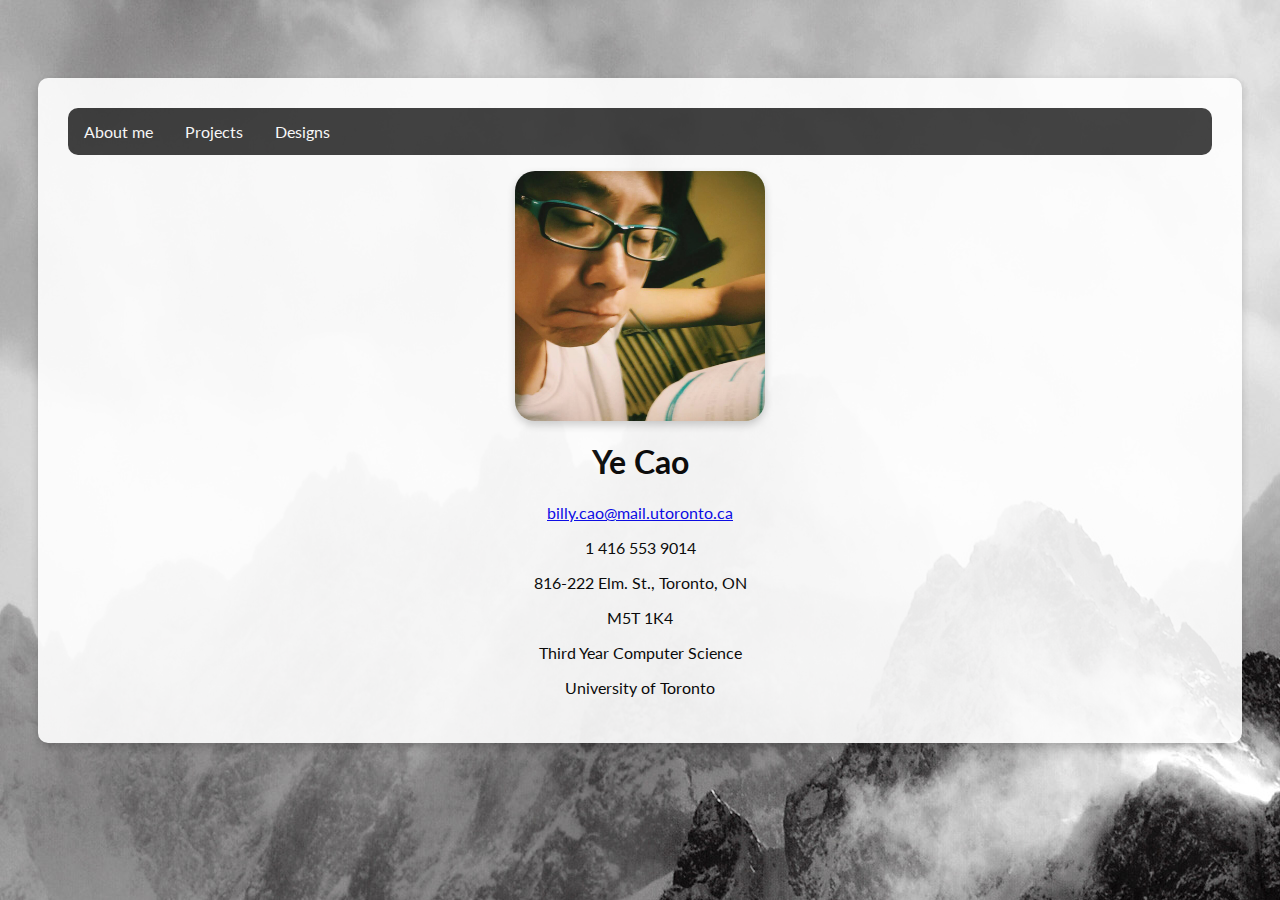
<file: index.html>
<html>
    <head>
        <meta http-equiv="content-type" content="text/html"; charset="utf-8">
        <meta name="Ye Cao" content="width=device-width, initial-scale=1.0">
        <link rel="stylesheet" href="./assets/css/theme.css" type="text/css">
        <link href="https://fonts.googleapis.com/css?family=Lato" rel="stylesheet">
        <title>Ye Cao</title>
    </head>

    <body>
        <div class="cardView">
            <ul>
                <li><a href="index.html">About me</a></li>
                <li><a href="projects.html">Projects</a></li>
                <li><a href="designs.html">Designs</a></li>
            </ul>

            <p class="picContainer">
                <img src="assets/pics/profile_photo.jpg" id="profile_photo">
            </p>

            <h1>Ye Cao</h1>
            <p class="picContainer">
                <a href="mailto:billy.cao@mail.utoronto.ca">
                billy.cao@mail.utoronto.ca
                </a>
            </p>
            <p class="picContainer">1 416 553 9014</p>
            <p class="picContainer">816-222 Elm. St., Toronto, ON</p>
            <p class="picContainer">M5T 1K4</p>

            <p class="picContainer">Third Year Computer Science</p>
            <p class="picContainer">University of Toronto</p>

        </div>
    </body>
</html>
</file>
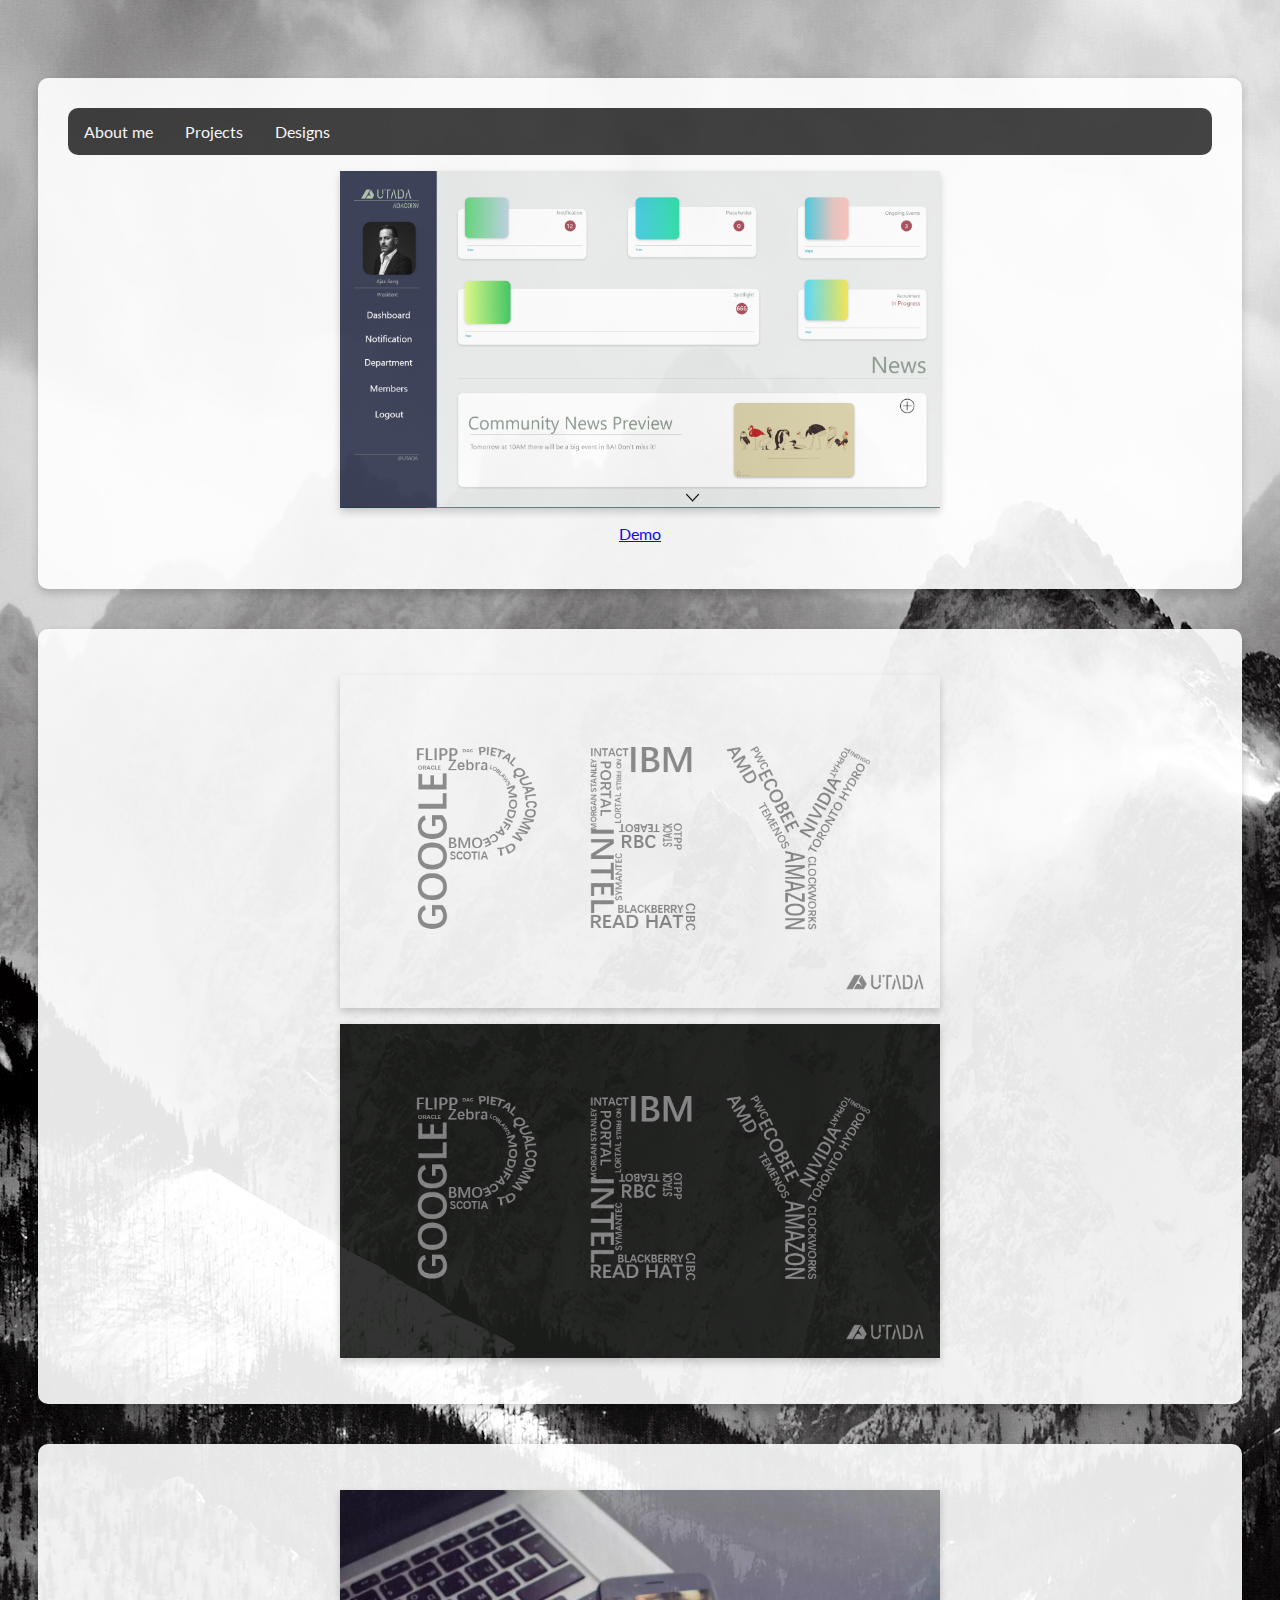
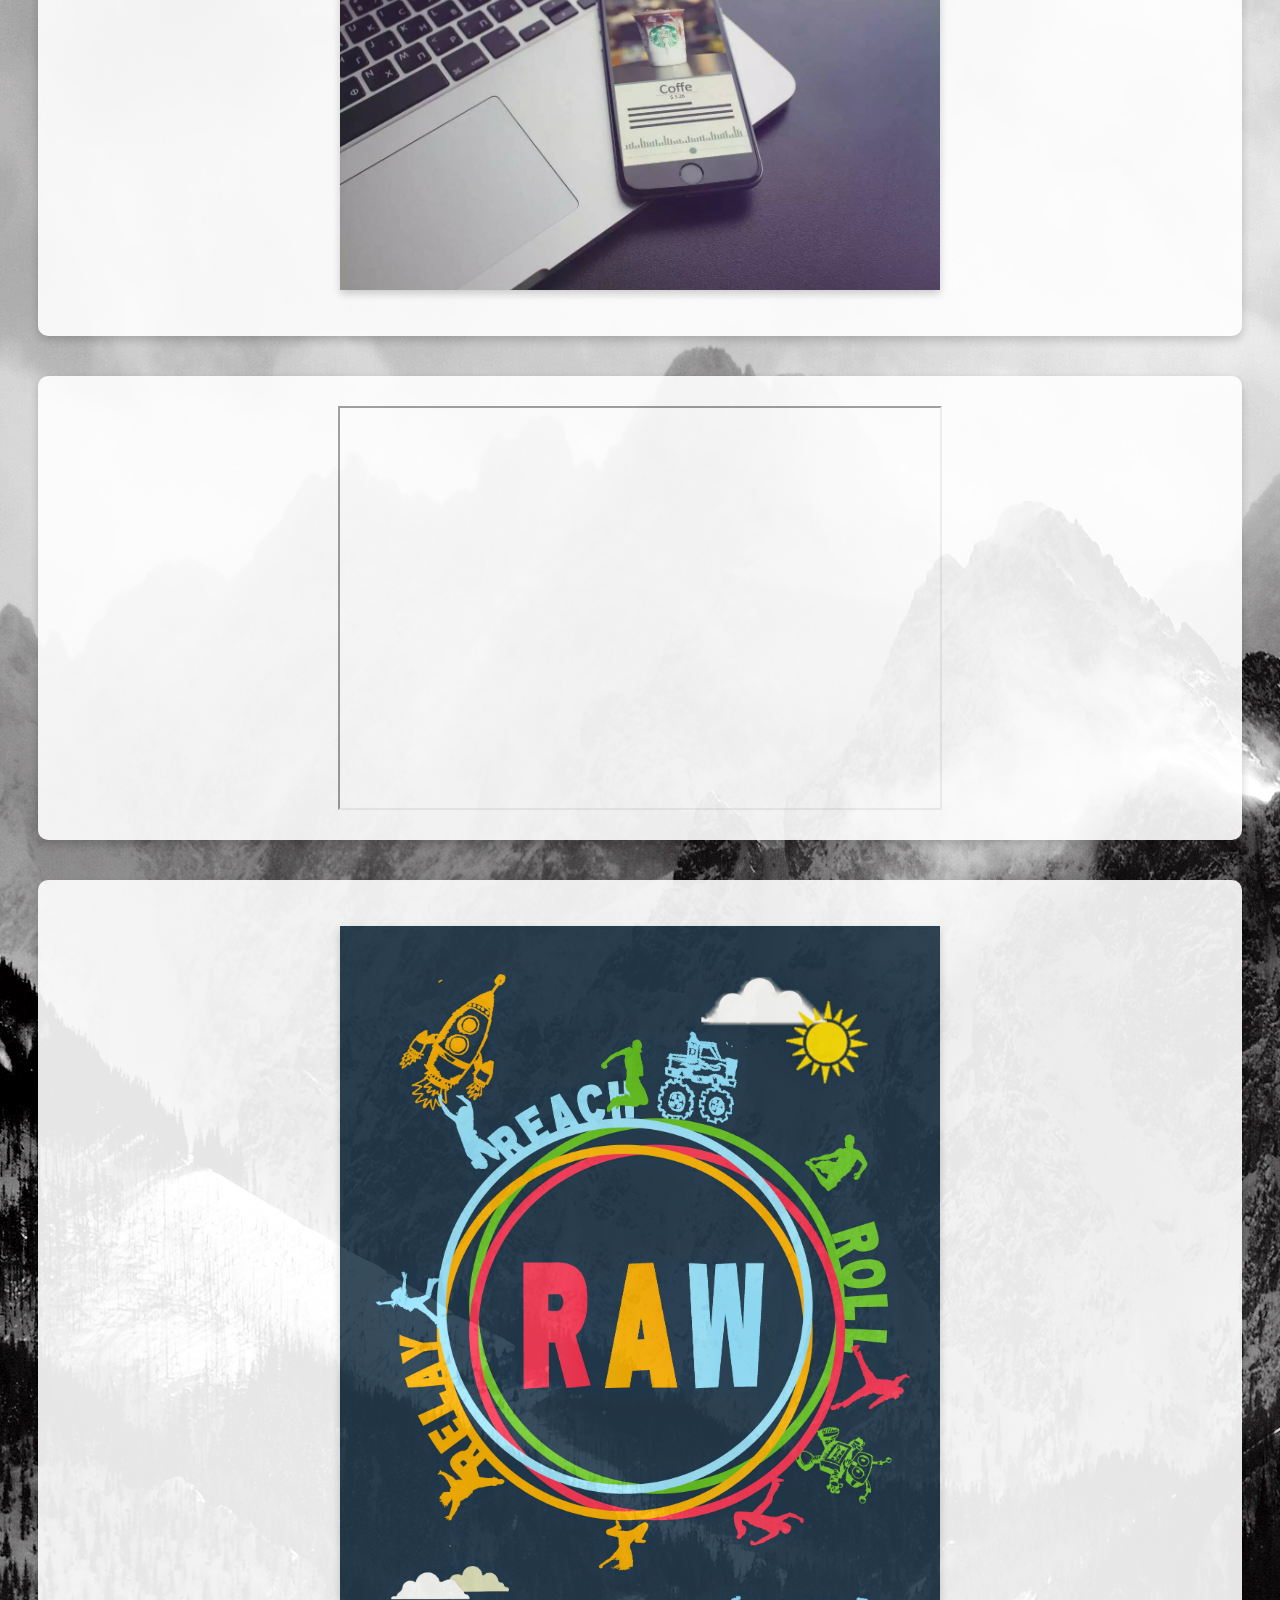
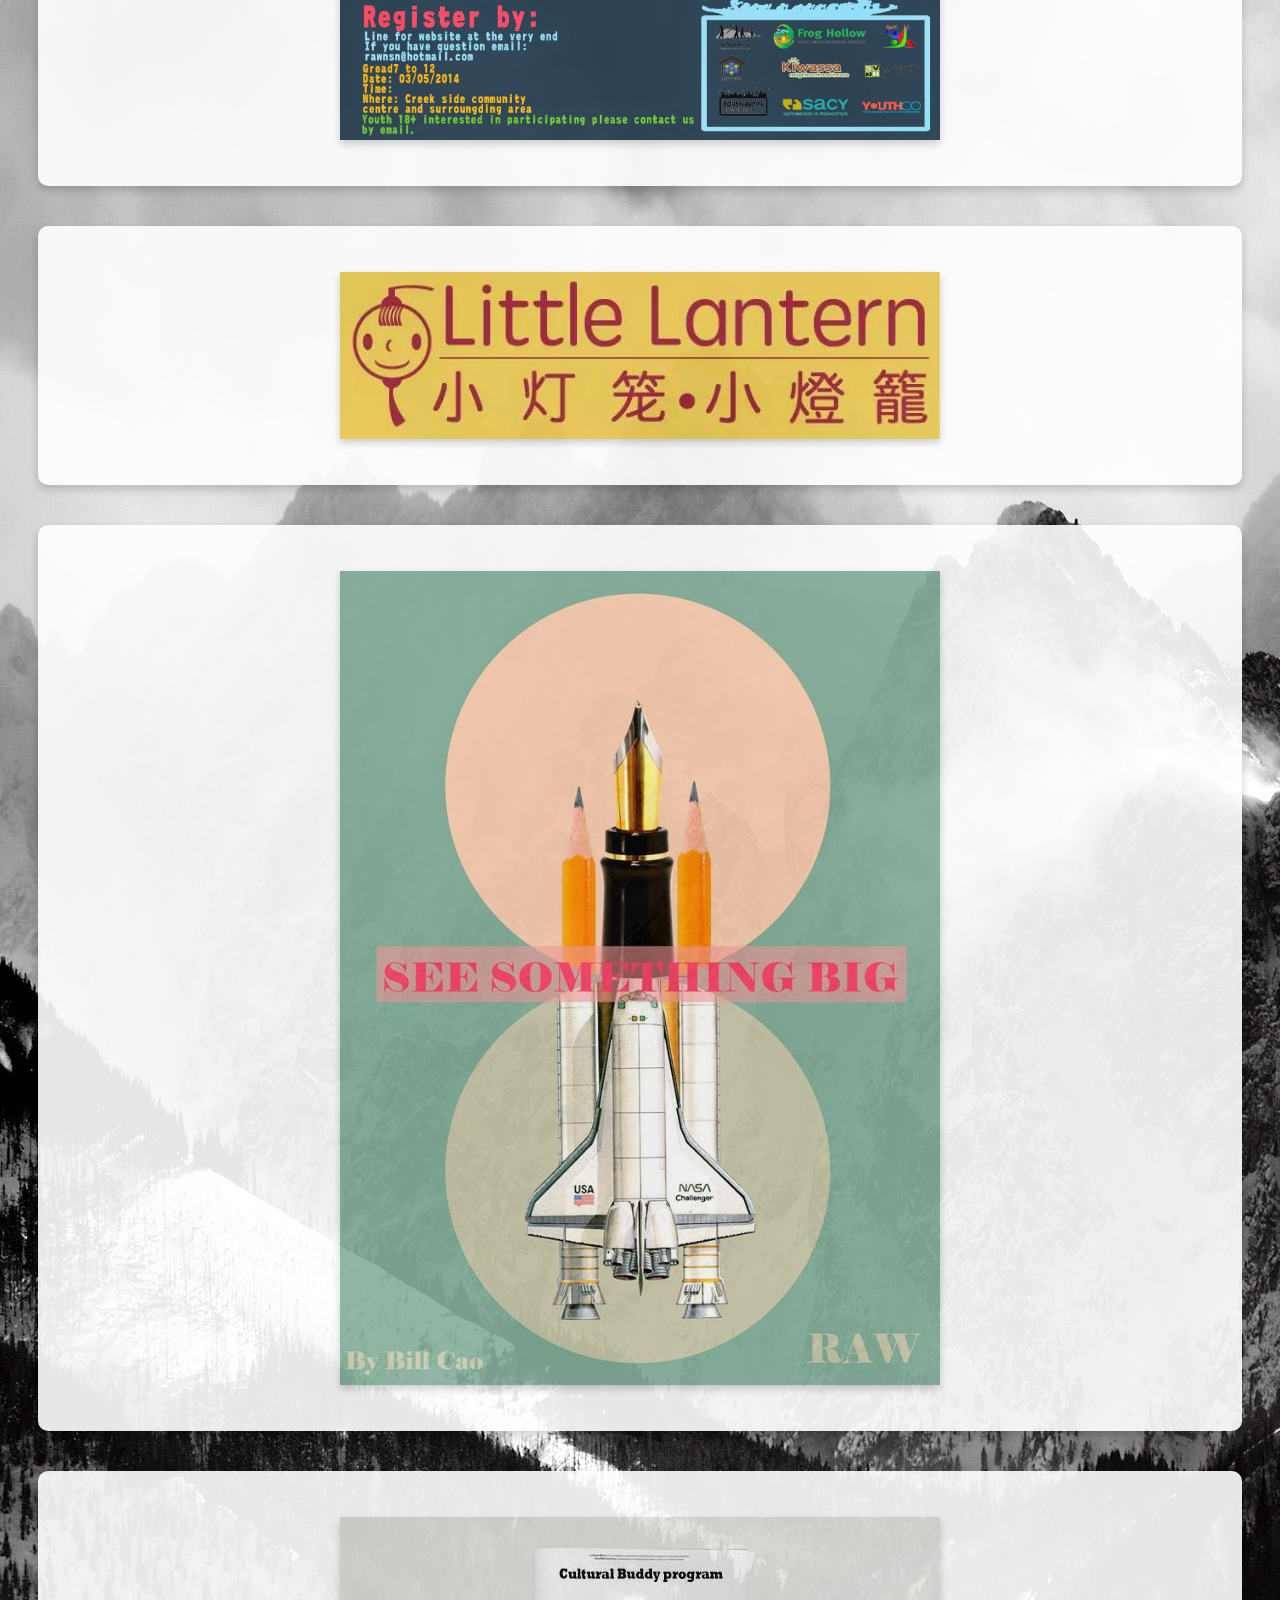
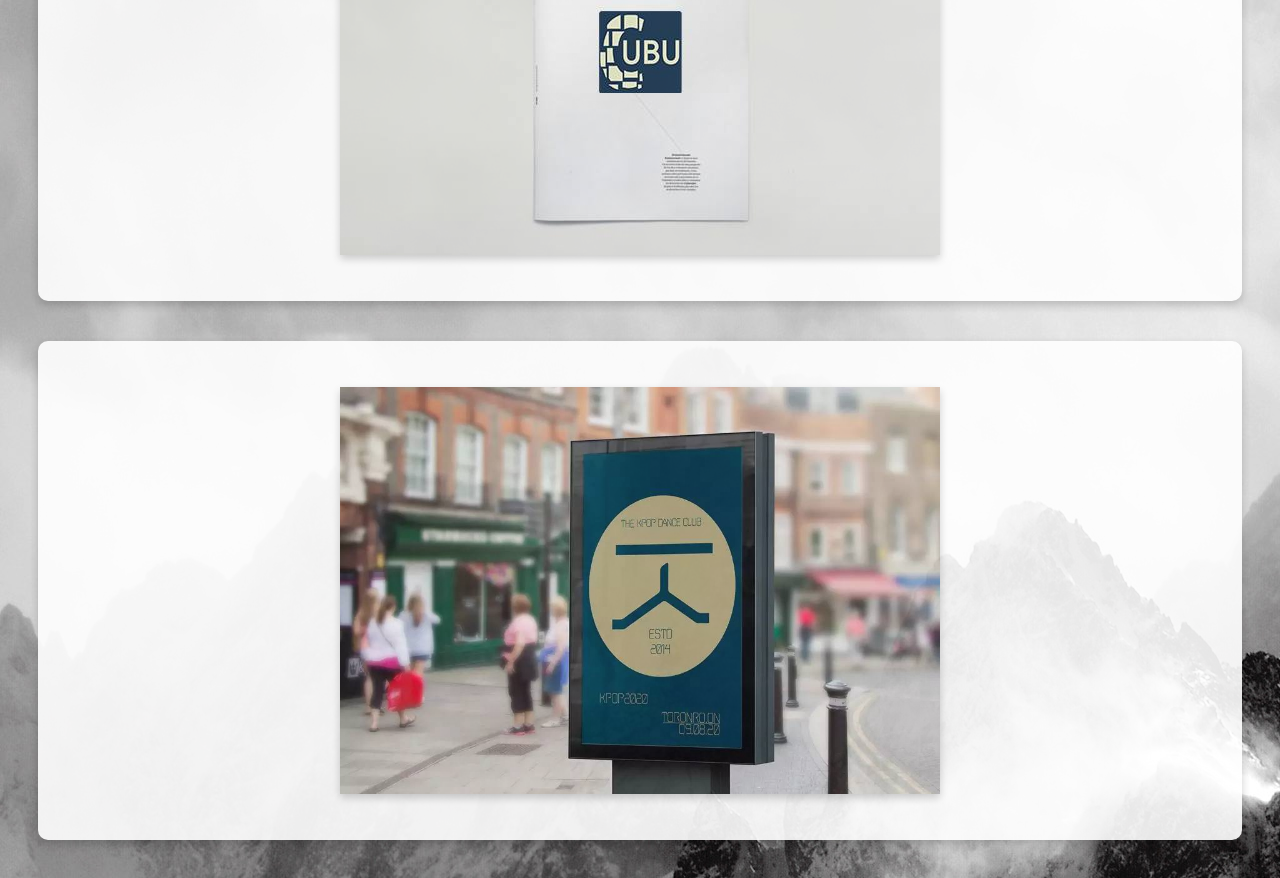
<file: designs.html>
<html>

<head>
    <meta http-equiv="content-type" content="text/html" ; charset="utf-8">
    <meta name="Ye Cao" content="width=device-width, initial-scale=1.0">
    <link rel="stylesheet" href="./assets/css/theme.css" type="text/css">
    <link href="https://fonts.googleapis.com/css?family=Lato" rel="stylesheet">
    <title>Ye Cao - Projects</title>
</head>

<body>

    <div class="cardView">

        <ul>
            <li><a href="index.html">About me</a></li>
            <li><a href="projects.html">Projects</a></li>
            <li><a href="designs.html">Designs</a></li>
        </ul>

        <p class="picContainer">
            <img src="./assets/pics/adacorn_design.PNG" class="demoPic" />
        </p>

        <p class="picContainer"><a href="https://xd.adobe.com/view/f3ebd94a-d7ed-4ad8-ba3f-9bf287de9af9">Demo</a></p>

    </div>

    <div class="cardView">

        <p class="picContainer">
            <img src="./assets/pics/PEY_WHITE.png" class="demoPic" />
        </p>

        <p class="picContainer">
            <img src="./assets/pics/PEY_BLACK.png" class="demoPic" />
        </p>

    </div>

    <div class="cardView">

        <p class="picContainer">
            <img src="./assets/pics/ga0.jpg" class="demoPic" />
        </p>

    </div>

    <div class="cardView">

        <iframe width="600" height="400" src="https://www.youtube.com/embed/5aZlnwSpGQo"></iframe>

    </div>

    <div class="cardView">

        <p class="picContainer">
            <img src="./assets/pics/ga1.jpg" class="demoPic" />
        </p>

    </div>

    <div class="cardView">

        <p class="picContainer">
            <img src="./assets/pics/ga2.jpg" class="demoPic" />
        </p>

    </div>

    <div class="cardView">

        <p class="picContainer">
            <img src="./assets/pics/ga3.jpg" class="demoPic" />
        </p>

    </div>

    <div class="cardView">

        <p class="picContainer">
            <img src="./assets/pics/ga4.jpg" class="demoPic" />
        </p>

    </div>

    <div class="cardView">

        <p class="picContainer">
            <img src="./assets/pics/ga5.jpg" class="demoPic" />
        </p>

    </div>

</body>

</html>
</file>
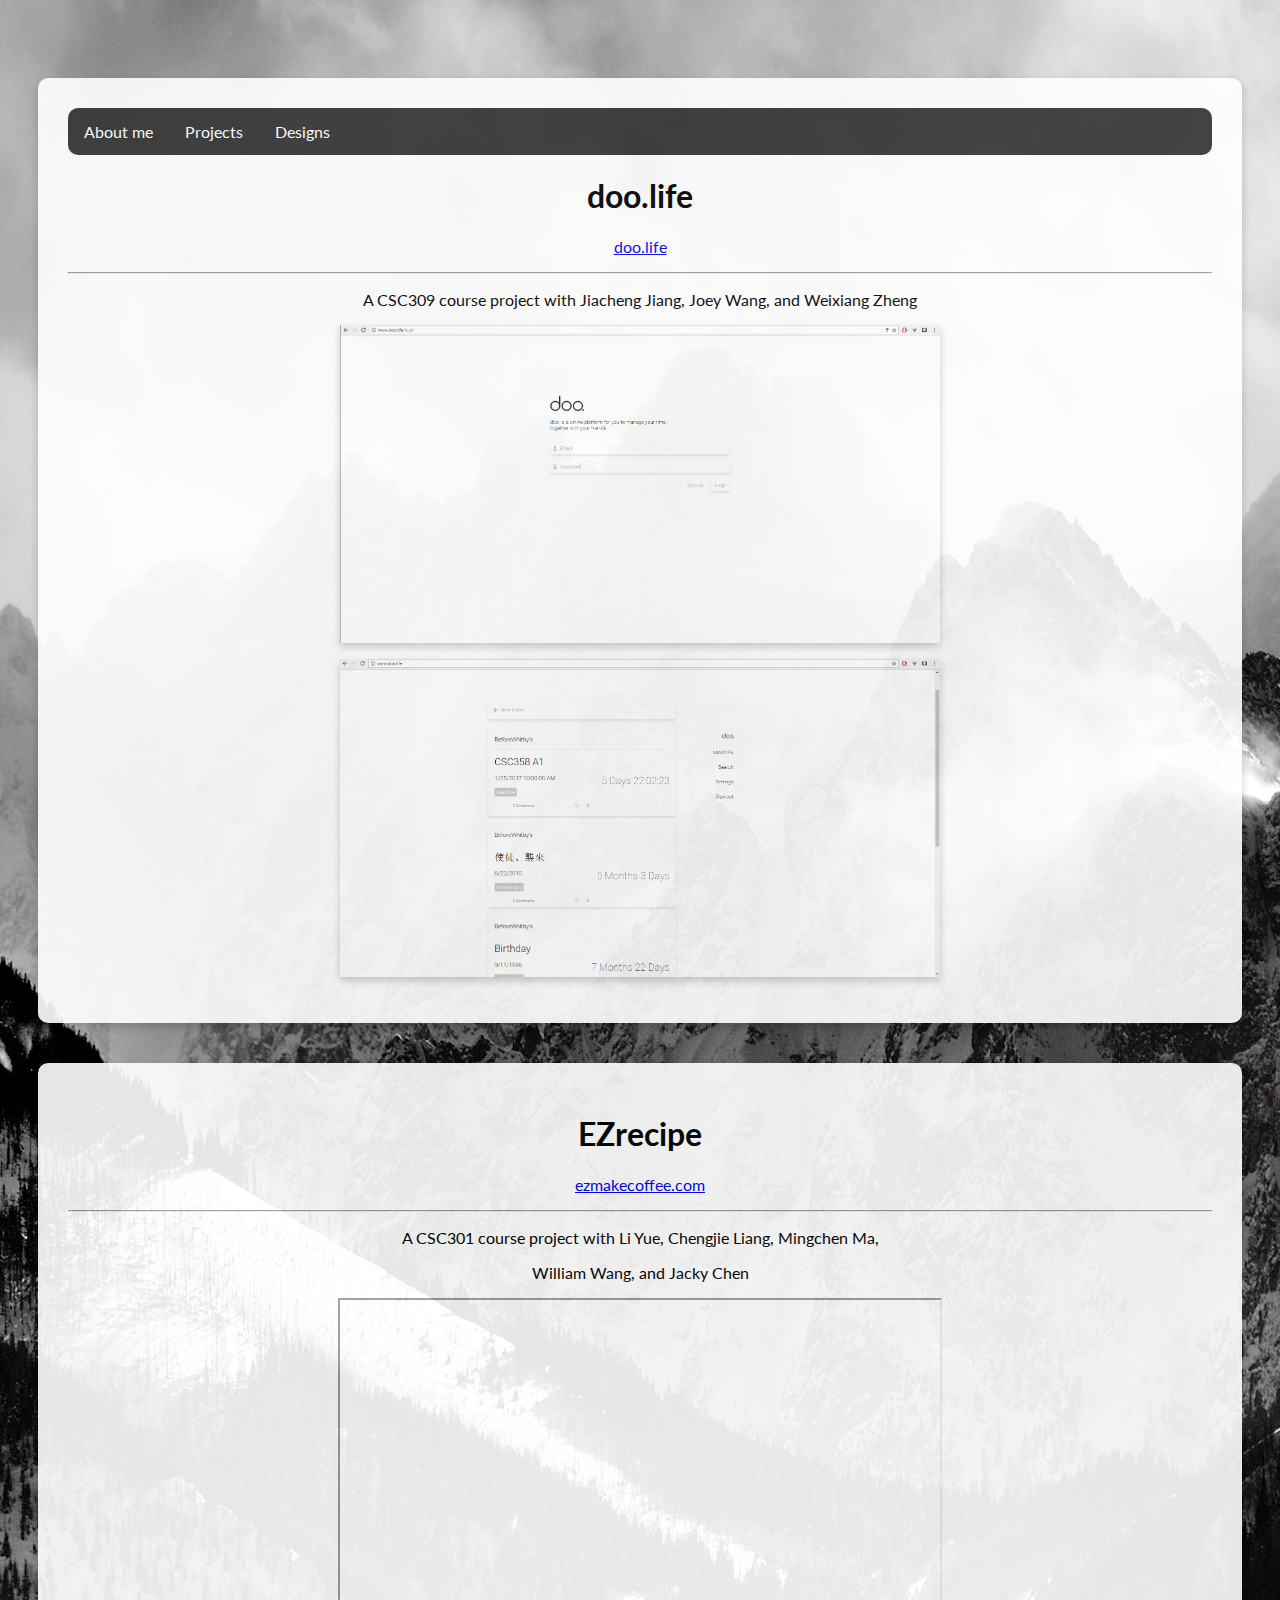
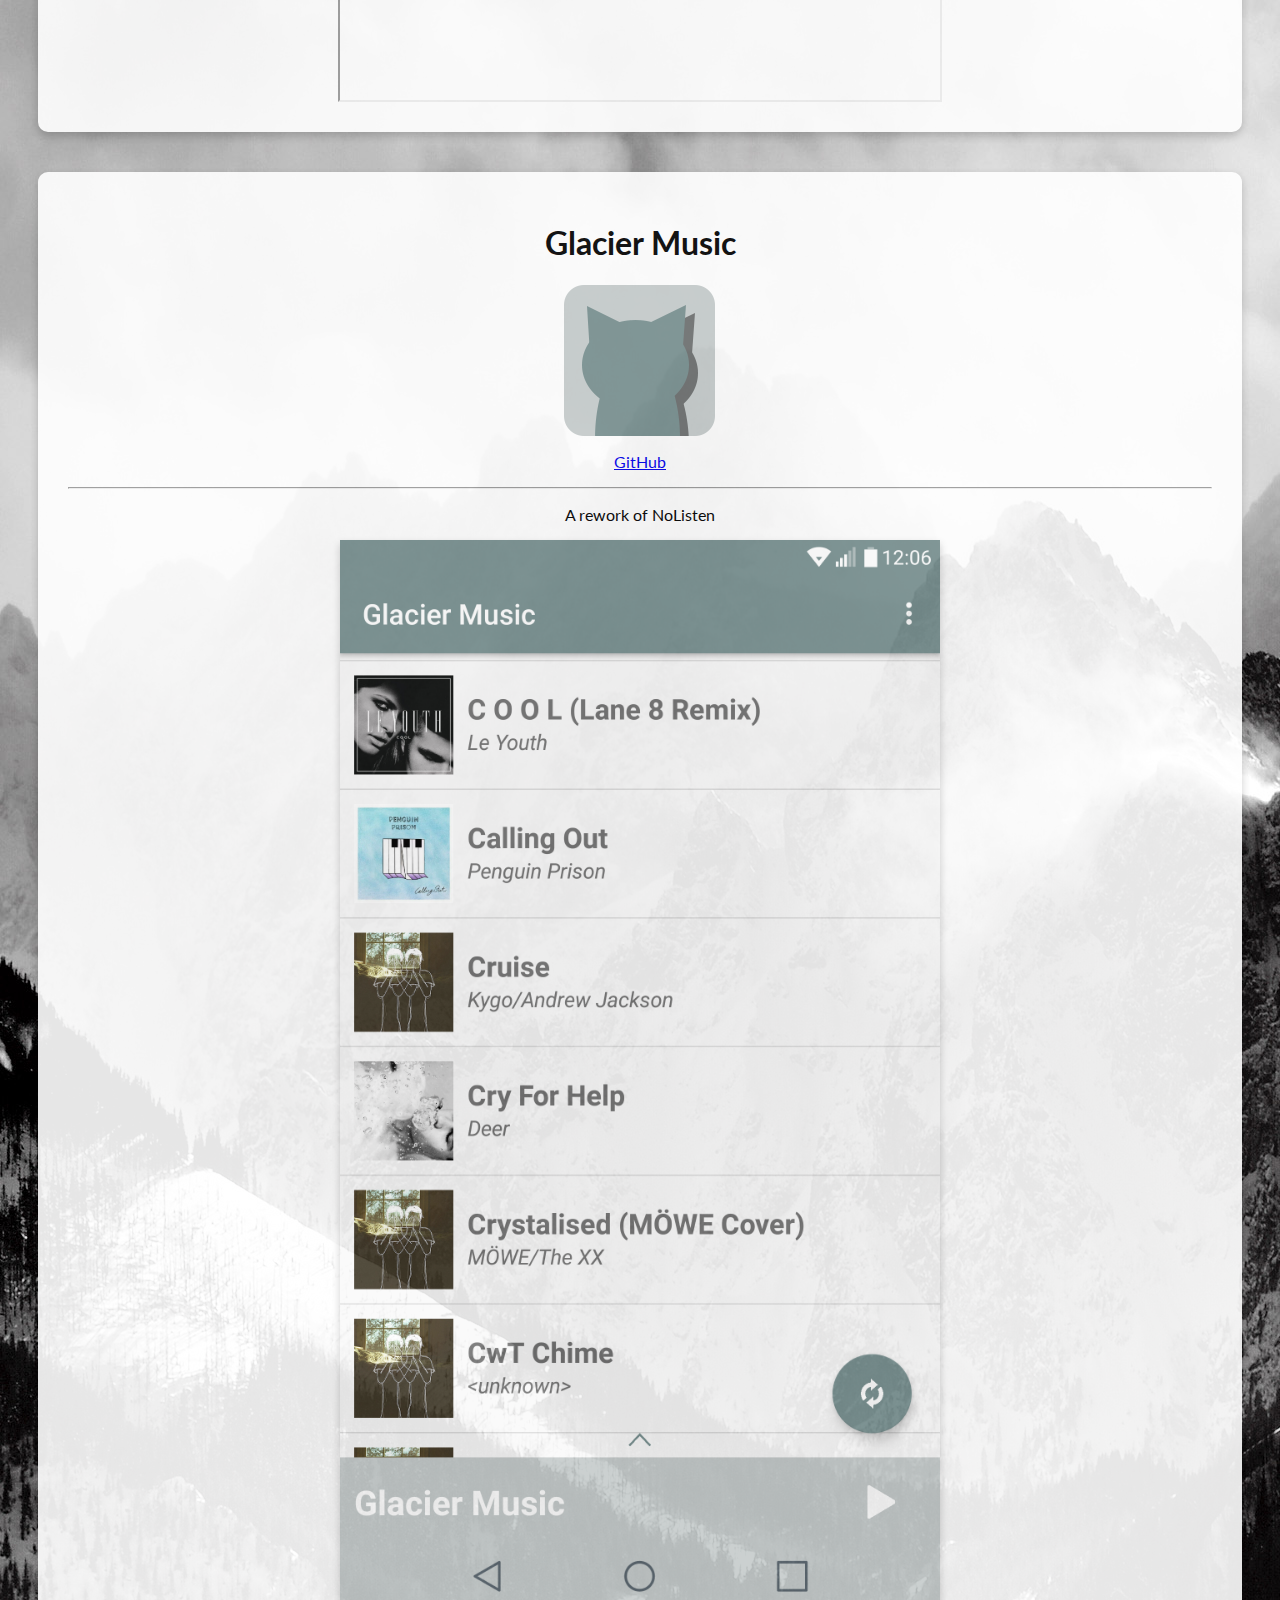
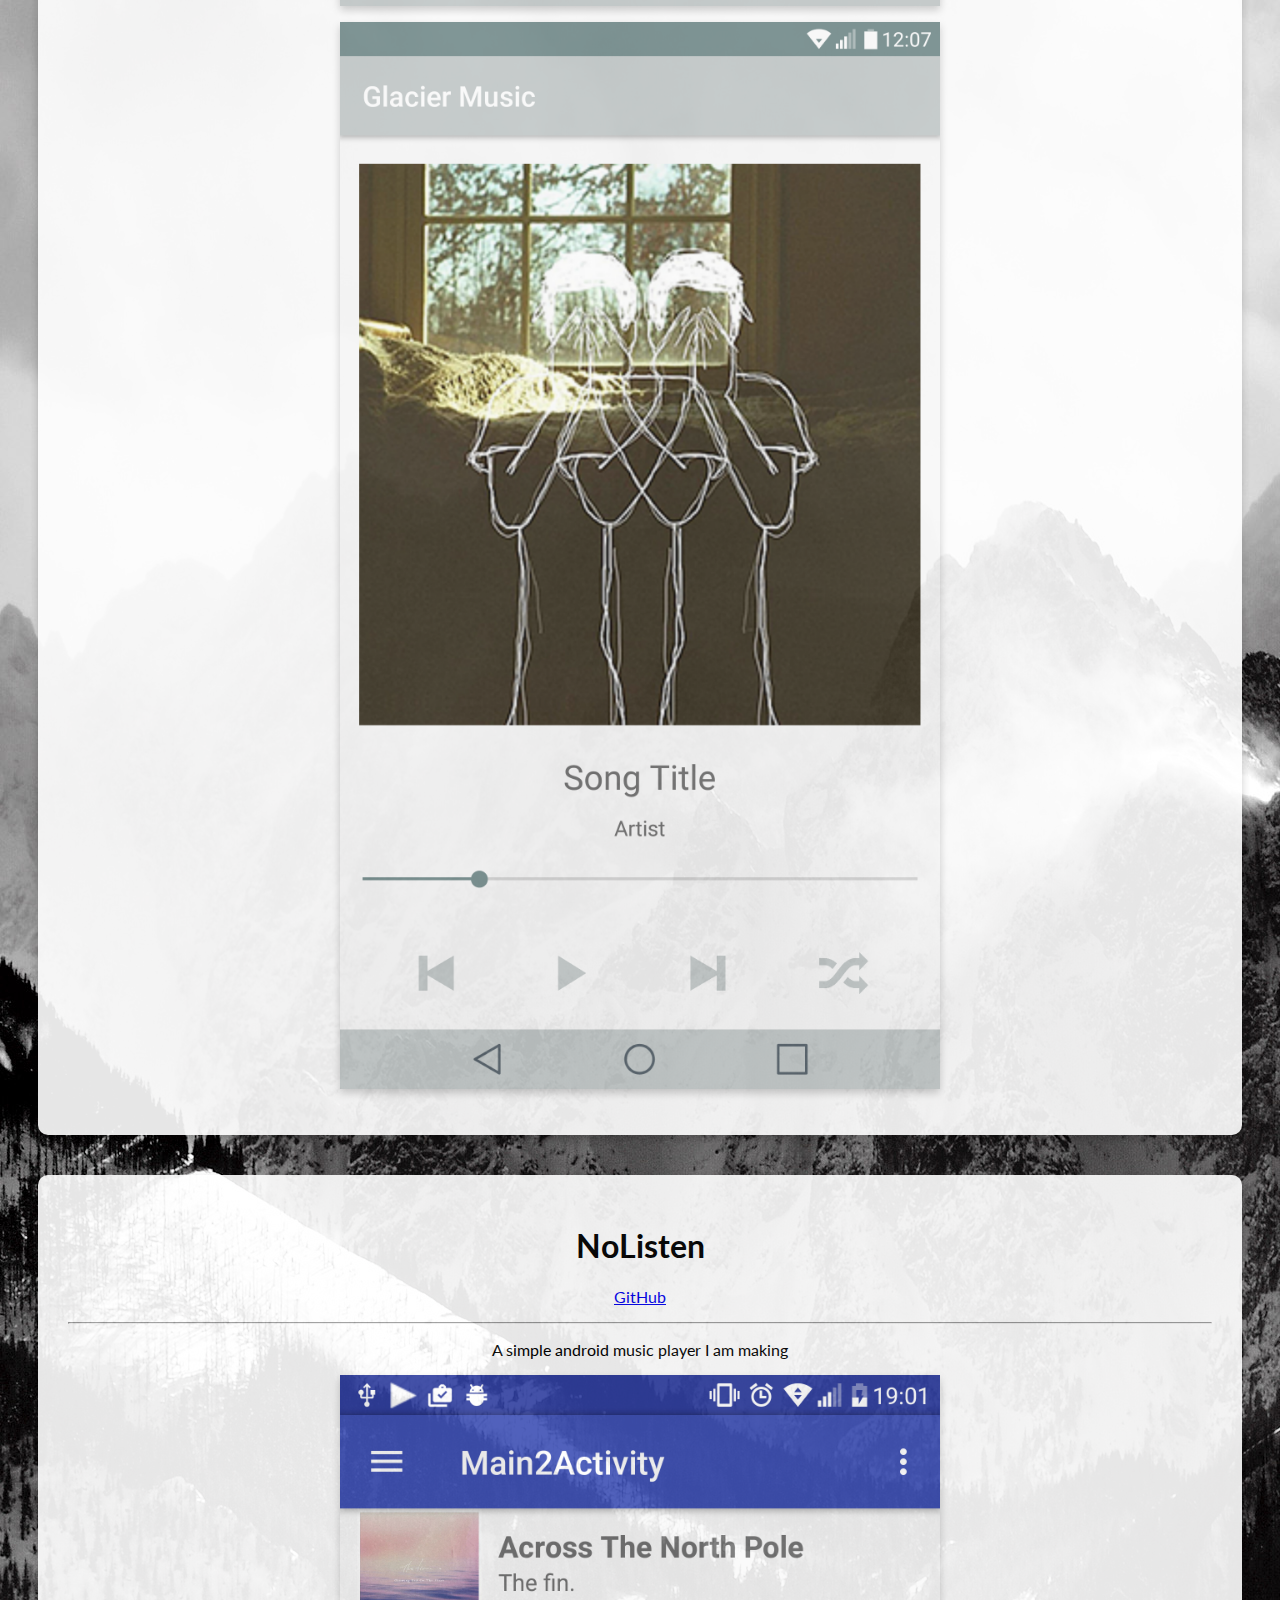
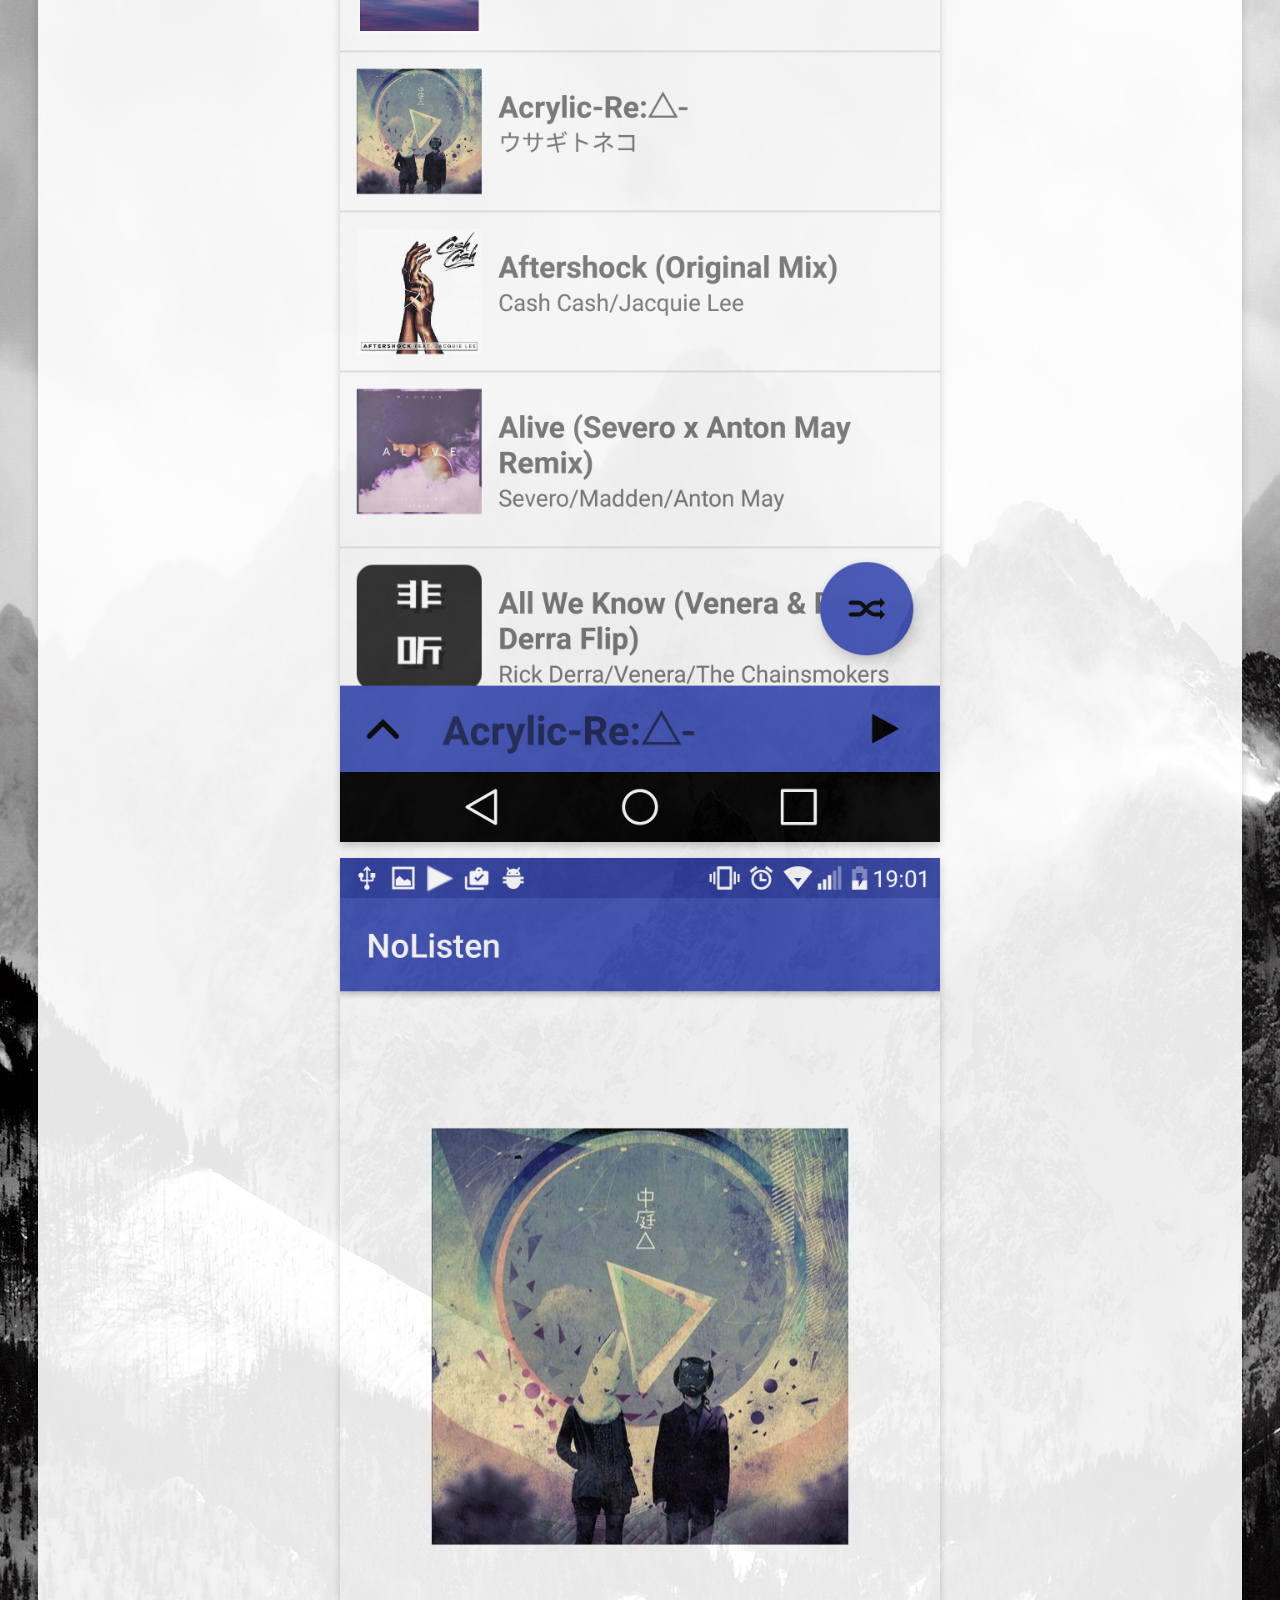
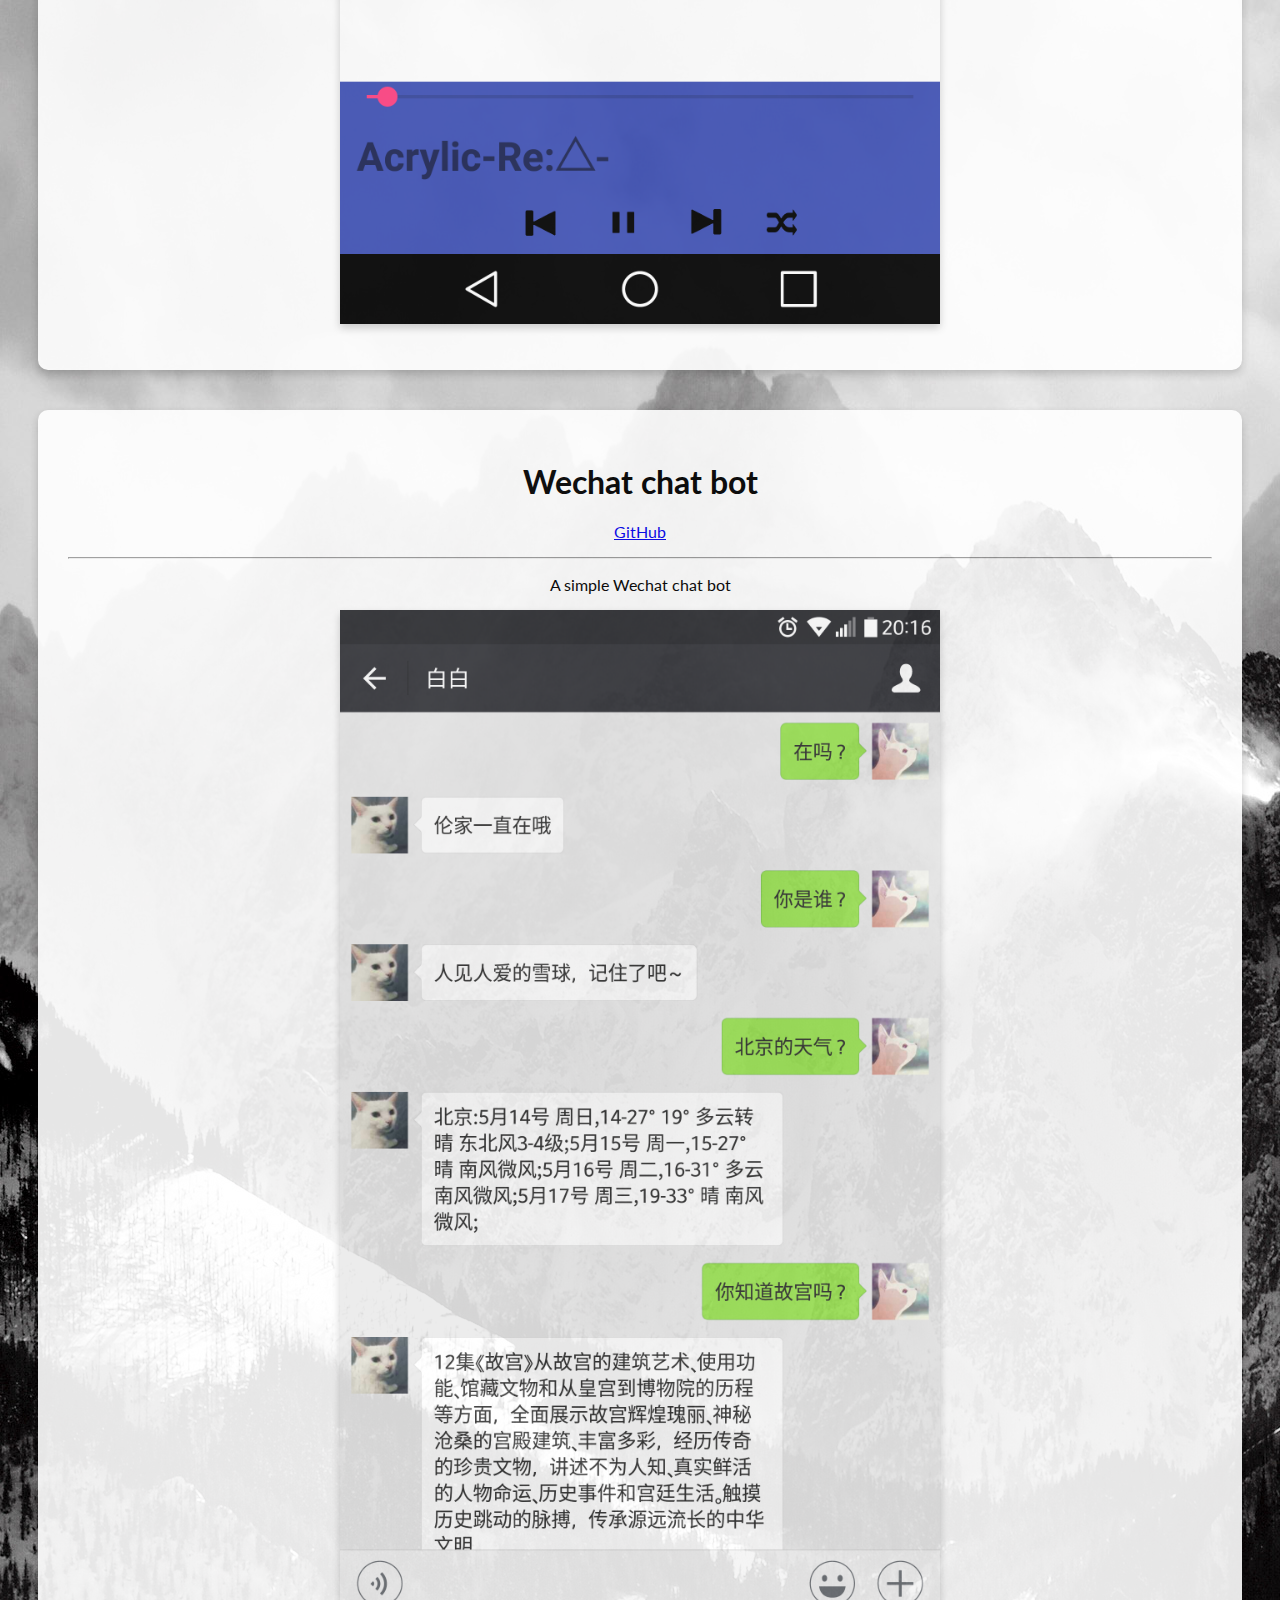
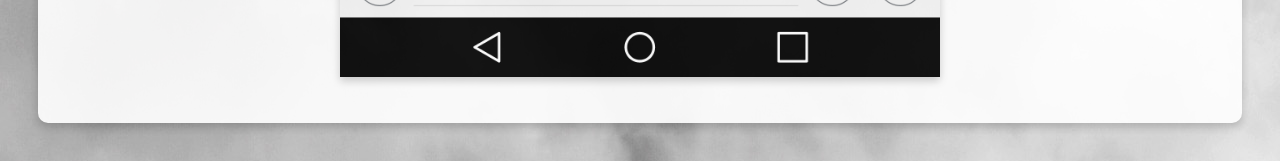
<file: projects.html>
<html>

<head>
    <meta http-equiv="content-type" content="text/html" ; charset="utf-8">
    <meta name="Ye Cao" content="width=device-width, initial-scale=1.0">
    <link rel="stylesheet" href="./assets/css/theme.css" type="text/css">
    <link href="https://fonts.googleapis.com/css?family=Lato" rel="stylesheet">
    <title>Ye Cao - Projects</title>
</head>

<body>

    <div class="cardView">
        <ul>
            <li><a href="index.html">About me</a></li>
            <li><a href="projects.html">Projects</a></li>
            <li><a href="designs.html">Designs</a></li>
        </ul>

        <h1>doo.life</h1>
        <p class="picContainer">
            <a href="http://www.doo.life">doo.life</a>
        </p>
        <hr>
        <p class="picContainer">A CSC309 course project with Jiacheng Jiang, Joey Wang, and Weixiang Zheng</p>
        <p class="picContainer">
            <a target="_blank" href="./assets/pics/doo1.PNG">
                <img src="./assets/pics/doo1.PNG" class="demoPic" />
            </a>
        </p>

        <p class="picContainer">
            <a target="_blank" href="./assets/pics/doo2.PNG">
                <img src="./assets/pics/doo2.PNG" class="demoPic" />
            </a>
        </p>
    </div>



    <div class="cardView">
        <h1>EZrecipe</h1>
        <p class="picContainer">
            <a href="http://www.ezmakecoffee.com">ezmakecoffee.com</a>
        </p>

        <hr>
        <p class="picContainer">A CSC301 course project with Li Yue, Chengjie Liang, Mingchen Ma,</p>
        <p class="picContainer">William Wang, and Jacky Chen</p>
        <iframe width="600" height="400" src="https://www.youtube.com/embed/B_HFBQmP3qI">
</iframe>
    </div>

    <div class="cardView">
        <h1>Glacier Music</h1>
        <p class="picContainer">
            <a target="_blank" href="./assets/pics/glacier_icon.png">
                <img src="./assets/pics/glacier_icon.png">
            </a>
        </p>
        <p class="picContainer">
            <a href="https://github.com/c5caoye/Glacier_Music">GitHub</a>
        </p>
        <hr>
        <p class="picContainer">A rework of NoListen</p>
        <p class="picContainer">
            <a target="_blank" href="./assets/pics/glacier_1.png">
                <img src="./assets/pics/glacier_1.png" class="demoPic" />
            </a>
        </p>
        <p class="picContainer">
            <a target="_blank" href="./assets/pics/glacier_2.png">
                <img src="./assets/pics/glacier_2.png" class="demoPic" />
            </a>
        </p>
    </div>

    <div class="cardView">
        <h1>NoListen</h1>
        <p class="picContainer">
            <a href="https://github.com/c5caoye/NoListen">GitHub</a>
        </p>
        <hr>
        <p class="picContainer">A simple android music player I am making</p>
        <p class="picContainer">
            <a target="_blank" href="./assets/pics/noListen1.png">
                <img src="./assets/pics/noListen1.png" class="demoPic" />
            </a>
        </p>
        <p class="picContainer">
            <a target="_blank" href="./assets/pics/noListen2.png">
                <img src="./assets/pics/noListen2.png" class="demoPic" />
            </a>
        </p>
    </div>

    <div class="cardView">
        <h1>Wechat chat bot</h1>
        <p class="picContainer">
            <a href="https://github.com/c5caoye/wechatBot">GitHub</a>
        </p>
        <hr>
        <p class="picContainer">A simple Wechat chat bot</p>
        <p class="picContainer">
            <a target="_blank" href="./assets/pics/wechatBot.png">
                <img src="./assets/pics/wechatBot.png" class="demoPic" />
            </a>
        </p>
    </div>

</body>

</html>
</file>
<file: assets/css/theme.css>
body {
    background-image: url("../pics/bg.jpg");
    padding: 30px;
    background-color: white;
    font-family: 'Lato', sans-serif;
}

ul {
    border-radius: 10px;
    list-style-type: none;
    margin: 0;
    padding: 0;
    overflow: hidden;
    background: #333;
}

li {
    float: left;
}

li a {
    display: block;
    color: white;
    text-align: center;
    padding: 14px 16px;
    text-decoration: none;
}

li a:hover {
    background-color: #111;
}

.cardView {
    width = 80%;
    margin: 0 auto;
    margin-top: 40px;
    box-shadow: 0 4px 8px 0 rgba(0,0,0,0.2);
    transition: 0.3s;
    padding: 30px;
    background-color: white;
    border-radius: 10px;
    overflow: hidden;
    opacity: 0.9;
}

.cardView:hover {
    box-shadow: 0 16px 32px 0 rgba(0, 0, 0, 0.2);
}

#profile_photo {
    max-width: 250px;
    width: 100%;
    height: auto;
    border-radius: 20px;
    box-shadow: 0 4px 8px 0 rgba(0,0,0,0.2);
}

.picContainer {
    text-align: center;
}

h1 {
    text-align: center;
}

.youtube {
    align-self: center;
}

iframe {
    display: block;
    margin: auto;
}

.demoPic {
    max-width: 600px;
    width: 100%;
    height: auto;
    box-shadow: 0 4px 8px 0 rgba(0,0,0,0.2);
}
</file>
